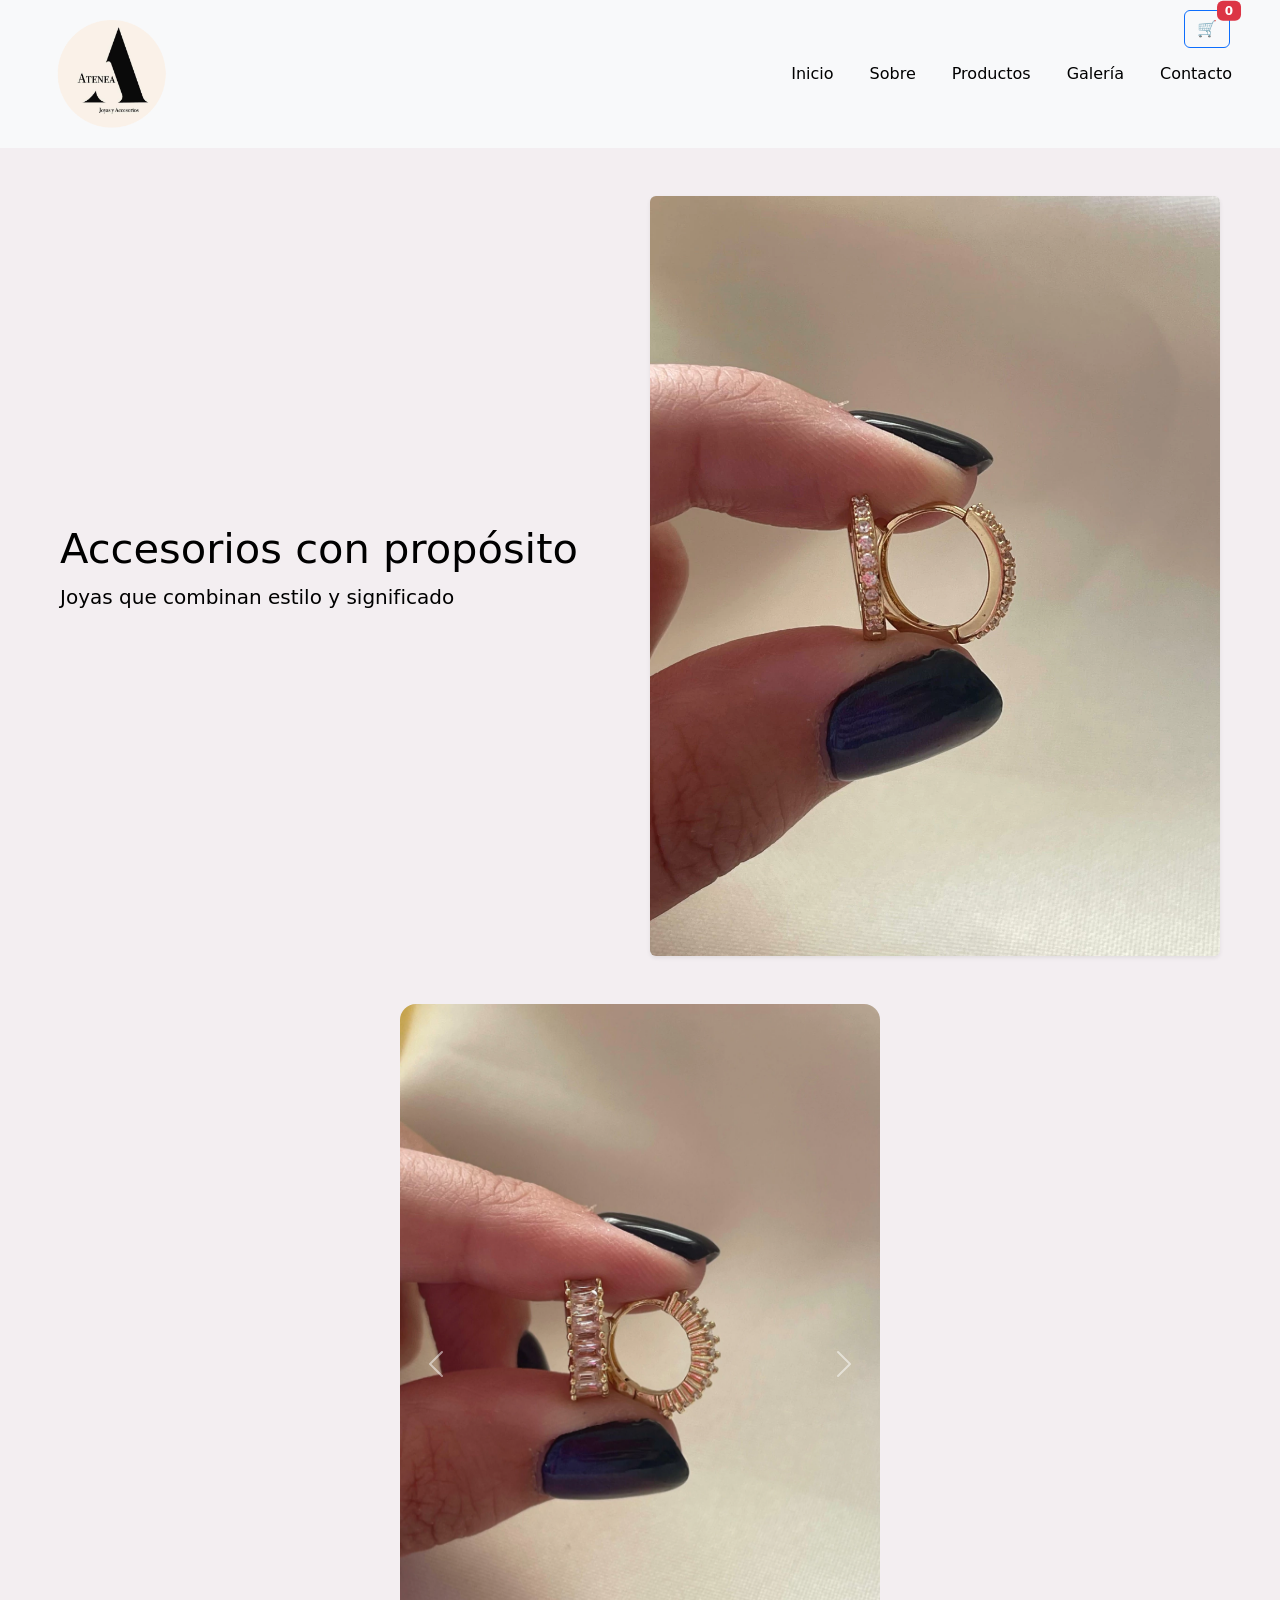
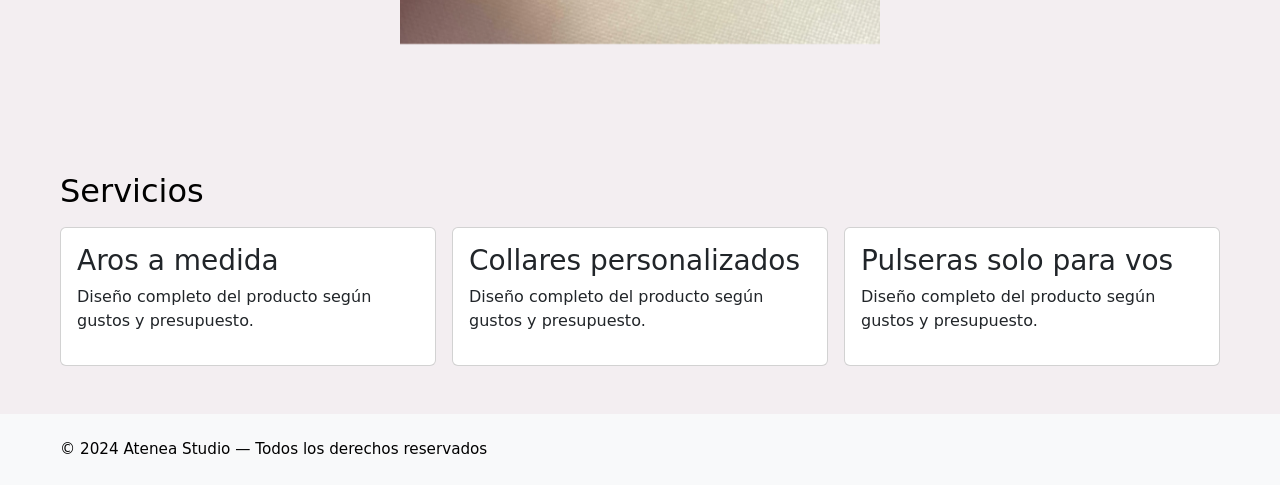
<file: index.html>
<!doctype html>
<html lang="es">
<head>
  <meta charset="utf-8">
  <meta name="viewport" content="width=device-width, initial-scale=1">
  <title>Atenea Joyeria — Joyería de alta calidad</title>
  <meta name="description" content="Atenea Joyeria - Joyería artesanal de alta calidad. Piezas únicas y diseño innovador.">
  <meta name="keywords" content="joyería, accesorios, joyas, artesanía, diseño">
  <link rel="canonical" href="https://yourdomain.com/">

  <link href="https://cdn.jsdelivr.net/npm/bootstrap@5.3.2/dist/css/bootstrap.min.css" rel="stylesheet">

    <link rel="stylesheet" href="styles/styles.css">
<body>

  <header class="site-header bg-light" role="banner">
    <div class="container header-contenido d-flex align-items-center justify-content-between">

      <input id="nav-toggle" type="checkbox" class="d-none" aria-hidden="true">
      <label for="nav-toggle" class="hamburger d-lg-none" aria-hidden="false" aria-label="Abrir menú">☰</label>

      <div class="logo" itemscope itemtype="http://schema.org/Organization">
        <a href="index.html"><img src="assets/logo-atenea.png" alt="Atenea Studio logo" width="140"></a>
      </div>

      <nav class="site-nav ms-3" role="navigation" aria-label="Principal">
          <ul class="nav-list d-lg-flex list-unstyled align-items-center mb-0">
            <li class="mx-2"><a href="index.html">Inicio</a></li>
            <li class="mx-2"><a href="pages/about.html">Sobre</a></li>
            <li class="mx-2"><a href="pages/products.html">Productos</a></li>
            <li class="mx-2"><a href="pages/gallery.html">Galería</a></li>
             <li class="mx-2"><a href="pages/contact.html">Contacto</a></li>
          </ul>
      </nav>
      <div class="cart-container">
        <button id="cart-btn" class="btn btn-outline-primary position-relative">
          🛒 <span id="cart-count" class="badge bg-danger position-absolute top-0 start-100 translate-middle">0</span>
        </button>
      </div>

    </div>
  </header>

  <main class="site-main">
    <section class="hero container mt-5" aria-labelledby="hero-heading">
      <div class="hero-texto">
        <h1 id="hero-heading">Accesorios con propósito</h1>
        <p class="lead">Joyas que combinan estilo y significado</p>
      </div>
      <div class="hero-imagen">
        <picture>
          <source media="(min-width:1024px)" srcset="assets/accesorios/aros-minimal.jpg">
          <source media="(min-width:768px)" srcset="assets/accesorios/aros-minimal.jpg">
          <img src="assets/accesorios/aros-minimal.jpg" alt="Aros minimal" class="img-fluid rounded shadow-sm">
        </picture>
      </div>
    </section>

    <section class="container mt-5" aria-label="Destacados">
      <div id="carouselAtenea" class="carousel slide rounded-4 overflow-hidden" data-bs-ride="carousel">
        <div class="carousel-inner">
          <div class="carousel-item active">
            <img src="assets/accesorios/aros-imperial.jpg" class="d-block mx-auto" alt="Aros Imperial">
          </div>
          <div class="carousel-item">
            <img src="assets/accesorios/aros-sydne.jpg" class="d-block mx-auto" alt="Aros Sydney">
          </div>
          <div class="carousel-item">
            <img src="assets/accesorios/aros-love.jpg" class="d-block mx-auto" alt="Aros Love">
          </div>
        </div>
        <button class="carousel-control-prev" type="button" data-bs-target="#carouselAtenea" data-bs-slide="prev">
          <span class="carousel-control-prev-icon" aria-hidden="true"></span>
          <span class="visually-hidden">Anterior</span>
        </button>
        <button class="carousel-control-next" type="button" data-bs-target="#carouselAtenea" data-bs-slide="next">
          <span class="carousel-control-next-icon" aria-hidden="true"></span>
          <span class="visually-hidden">Siguiente</span>
        </button>
      </div>
    </section>

    <section class="container mt-5">
      <h2>Servicios</h2>
      <div class="services-grid mt-3">
        <article class="service card p-3">
          <h3>Aros a medida</h3>
          <p>Diseño completo del producto según gustos y presupuesto.</p>
        </article>
        <article class="service card p-3">
          <h3>Collares personalizados</h3>
          <p>Diseño completo del producto según gustos y presupuesto.</p>
        </article>
        <article class="service card p-3">
          <h3>Pulseras solo para vos</h3>
          <p>Diseño completo del producto según gustos y presupuesto.</p>
        </article>
      </div>
    </section>
  <footer class="site-footer bg-light mt-5 py-4" role="contentinfo">
    <div class="container d-flex flex-column flex-lg-row justify-content-between align-items-center">
      <p class="mb-2 mb-lg-0">© 2024 Atenea Studio — Todos los derechos reservados</p>
    </div>
  </footer>

  <script src="https://cdn.jsdelivr.net/npm/bootstrap@5.3.2/dist/js/bootstrap.bundle.min.js"></script>
  <script src="styles/js/main.js"></script>
</body>
</html>
</file>
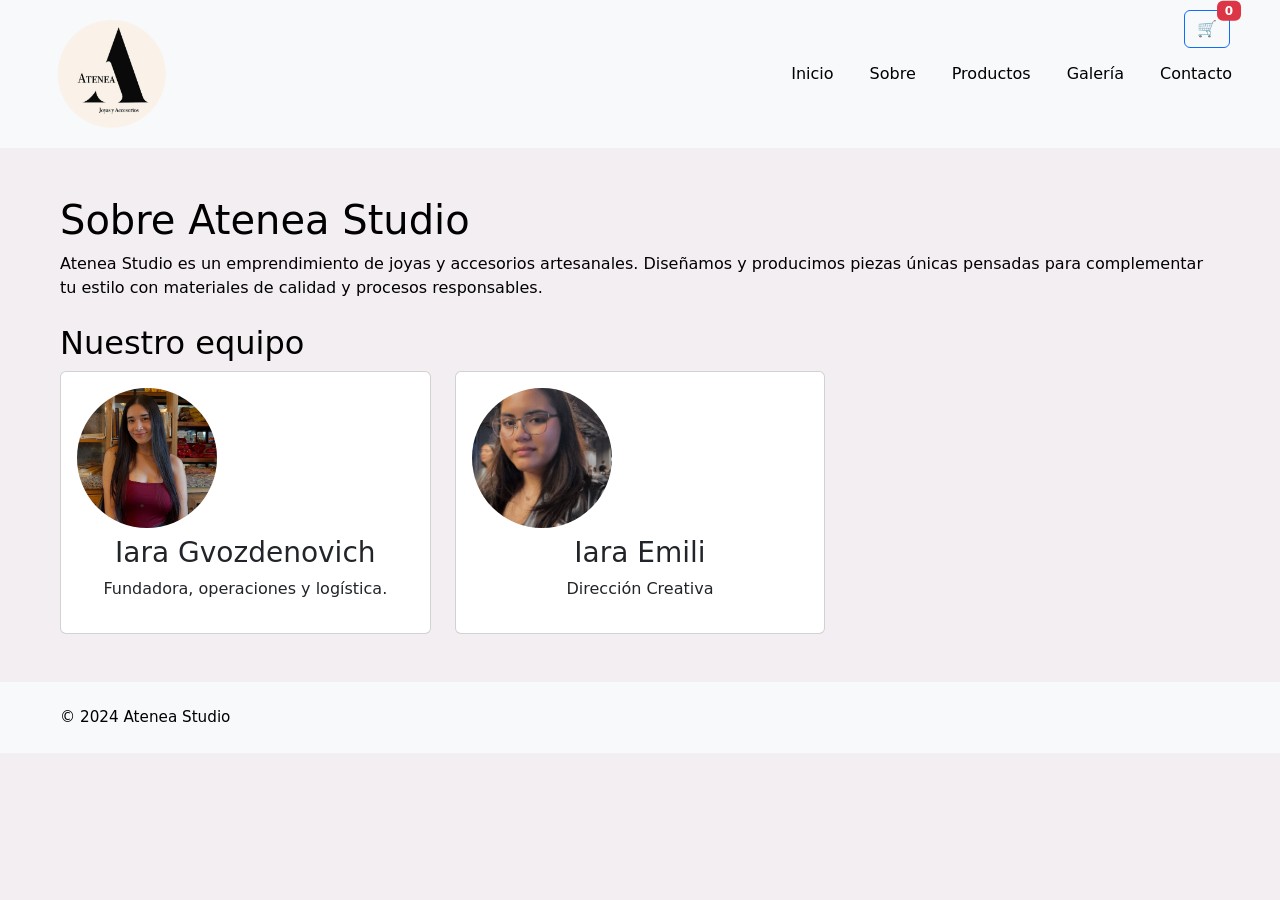
<file: pages/about.html>
<!doctype html>
<html lang="es">
<head>
  <meta charset="utf-8">
  <meta name="viewport" content="width=device-width, initial-scale=1">
  <title>Sobre — Atenea Studio</title>
  <meta name="description" content="Sobre Atenea Studio: emprendimiento de joyas y accesorios, misión y equipo">
  <link href="https://cdn.jsdelivr.net/npm/bootstrap@5.3.2/dist/css/bootstrap.min.css" rel="stylesheet">
  <link rel="stylesheet" href="../styles/styles.css">
</head>
<body>
  <header class="site-header bg-light" role="banner">
    <div class="container header-contenido d-flex align-items-center justify-content-between">
      <input id="nav-toggle" type="checkbox" class="d-none" aria-hidden="true">
      <label for="nav-toggle" class="hamburger d-lg-none">☰</label>
      <div class="logo"><a href="../index.html"><img src="../assets/logo-atenea.png" alt="Atenea logo" width="140"></a></div>
      <nav class="site-nav" role="navigation" aria-label="Principal">
        <ul class="nav-list d-lg-flex list-unstyled mb-0">
          <li class="mx-2"><a href="../index.html">Inicio</a></li>
          <li class="mx-2"><a href="../pages/about.html">Sobre</a></li>
          <li class="mx-2"><a href="../pages/products.html">Productos</a></li>
          <li class="mx-2"><a href="../pages/gallery.html">Galería</a></li>
          <li class="mx-2"><a href="../pages/contact.html">Contacto</a></li>
        </ul>
      </nav>
      <div class="cart-container">
        <button id="cart-btn" class="btn btn-outline-primary position-relative">
          🛒 <span id="cart-count" class="badge bg-danger position-absolute top-0 start-100 translate-middle">0</span>
        </button>
      </div>
    </div>
  </header>

  <main class="container mt-5">
    <h1>Sobre Atenea Studio</h1>
    <p>Atenea Studio es un emprendimiento de joyas y accesorios artesanales. Diseñamos y producimos piezas únicas pensadas para complementar tu estilo con materiales de calidad y procesos responsables.</p>

    <section class="team mt-4">
      <h2>Nuestro equipo</h2>
      <div class="row">
        <div class="col-md-4">
          <article class="card p-3 text-center">
            <img src="../assets/iara-gvozdenovich.png" alt="Iara Gvozdenovich" class="profile-img mb-2">
            <h3>Iara Gvozdenovich</h3>
            <p>Fundadora, operaciones y logística.</p>
          </article>
        </div>
        <div class="col-md-4">
          <article class="card p-3 text-center">
            <img src="../assets/iara-emili.JPG" alt="Iara Emili" class="profile-img mb-2">
            <h3>Iara Emili</h3>
            <p>Dirección Creativa</p>
          </article>
        </div>
      </div>
    </section>
  </main>

  <footer class="site-footer bg-light mt-5 py-4"><div class="container">© 2024 Atenea Studio</div></footer>
  <script src="https://cdn.jsdelivr.net/npm/bootstrap@5.3.2/dist/js/bootstrap.bundle.min.js"></script>
</body>
</html>
</file>
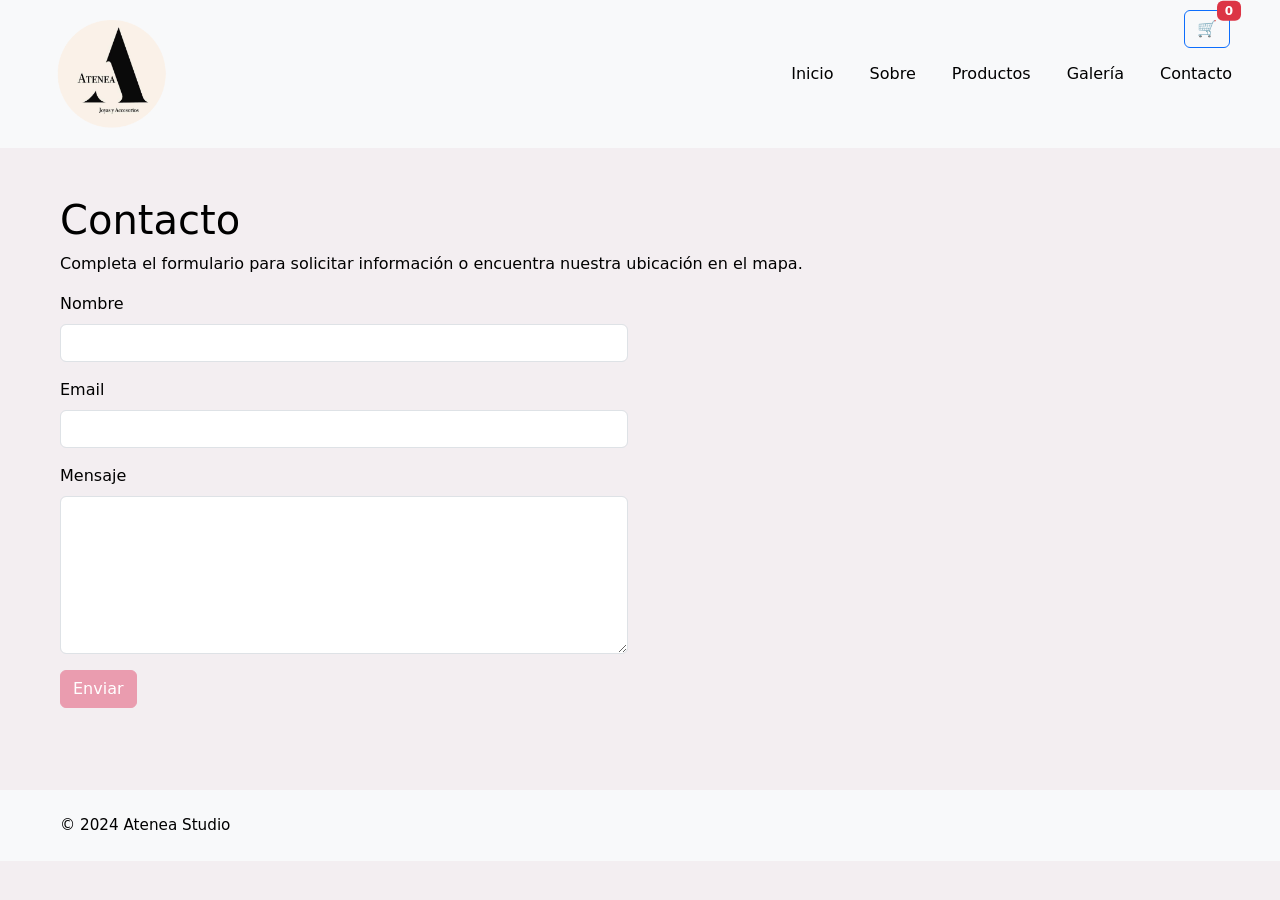
<file: pages/contact.html>
<!doctype html>
<html lang="es">
<head>
  <meta charset="utf-8">
  <meta name="viewport" content="width=device-width, initial-scale=1">
  <title>Contacto — Atenea Studio</title>
  <meta name="description" content="Contacto Atenea Studio — solicita información y ubicaciones">
  <link href="https://cdn.jsdelivr.net/npm/bootstrap@5.3.2/dist/css/bootstrap.min.css" rel="stylesheet">
  <link rel="stylesheet" href="../styles/styles.css">
</head>
<body>
  <header class="site-header bg-light">
    <div class="container header-contenido d-flex align-items-center justify-content-between">
      <input id="nav-toggle" type="checkbox" class="d-none" aria-hidden="true">
      <label for="nav-toggle" class="hamburger d-lg-none">☰</label>
      <div class="logo"><a href="../index.html"><img src="../assets/logo-atenea.png" alt="Nomad logo" width="140"></a></div>
      <nav class="site-nav" role="navigation" aria-label="Principal">
        <ul class="nav-list d-lg-flex list-unstyled mb-0">
          <li class="mx-2"><a href="../index.html">Inicio</a></li>
          <li class="mx-2"><a href="../pages/about.html">Sobre</a></li>
          <li class="mx-2"><a href="../pages/products.html">Productos</a></li>
          <li class="mx-2"><a href="../pages/gallery.html">Galería</a></li>
          <li class="mx-2"><a href="../pages/contact.html">Contacto</a></li>
        </ul>
      </nav>
      <div class="cart-container">
        <button id="cart-btn" class="btn btn-outline-primary position-relative">
          🛒 <span id="cart-count" class="badge bg-danger position-absolute top-0 start-100 translate-middle">0</span>
        </button>
      </div>
    </div>
  </header>

  <main class="container mt-5">
    <h1>Contacto</h1>
    <p>Completa el formulario para solicitar información o encuentra nuestra ubicación en el mapa.</p>

    <div class="row mt-3">
      <div class="col-lg-6 mb-4">
        <form class="contact-form" action="#" method="post" aria-label="Formulario de contacto">
          <div class="mb-3">
            <label for="name" class="form-label">Nombre</label>
            <input type="text" id="name" name="name" class="form-control" required>
          </div>
          <div class="mb-3">
            <label for="email" class="form-label">Email</label>
            <input type="email" id="email" name="email" class="form-control" required>
          </div>
          <div class="mb-3">
            <label for="message" class="form-label">Mensaje</label>
            <textarea id="message" name="message" class="form-control" rows="6" required></textarea>
          </div>
          <button class="btn btn-primary" type="submit">Enviar</button>
        </form>
      </div>
      <div class="col-lg-6 mb-4">
       
        <div class="ratio ratio-4x3">
          <iframe src="https://www.google.com/maps/embed?pb=!1m18!1m12!1m3!1d3282.123456789!2d-58.381559!3d-34.603684!2m3!1f0!2f0!3f0!3m2!1i1024!2i768!4f13.1!3m3!1m2!1s0x95bccac0e1b1a1%3A0x0!2sBuenos%20Aires!5e0!3m2!1ses!2sar!4v0000000000000" style="border:0;" allowfullscreen="" loading="lazy"></iframe>
        </div>
      </div>
    </div>

  </main>

  <footer class="site-footer bg-light mt-5 py-4"><div class="container">© 2024 Atenea Studio</div></footer>
  <script src="https://cdn.jsdelivr.net/npm/bootstrap@5.3.2/dist/js/bootstrap.bundle.min.js"></script>
</body>
</html>
</file>
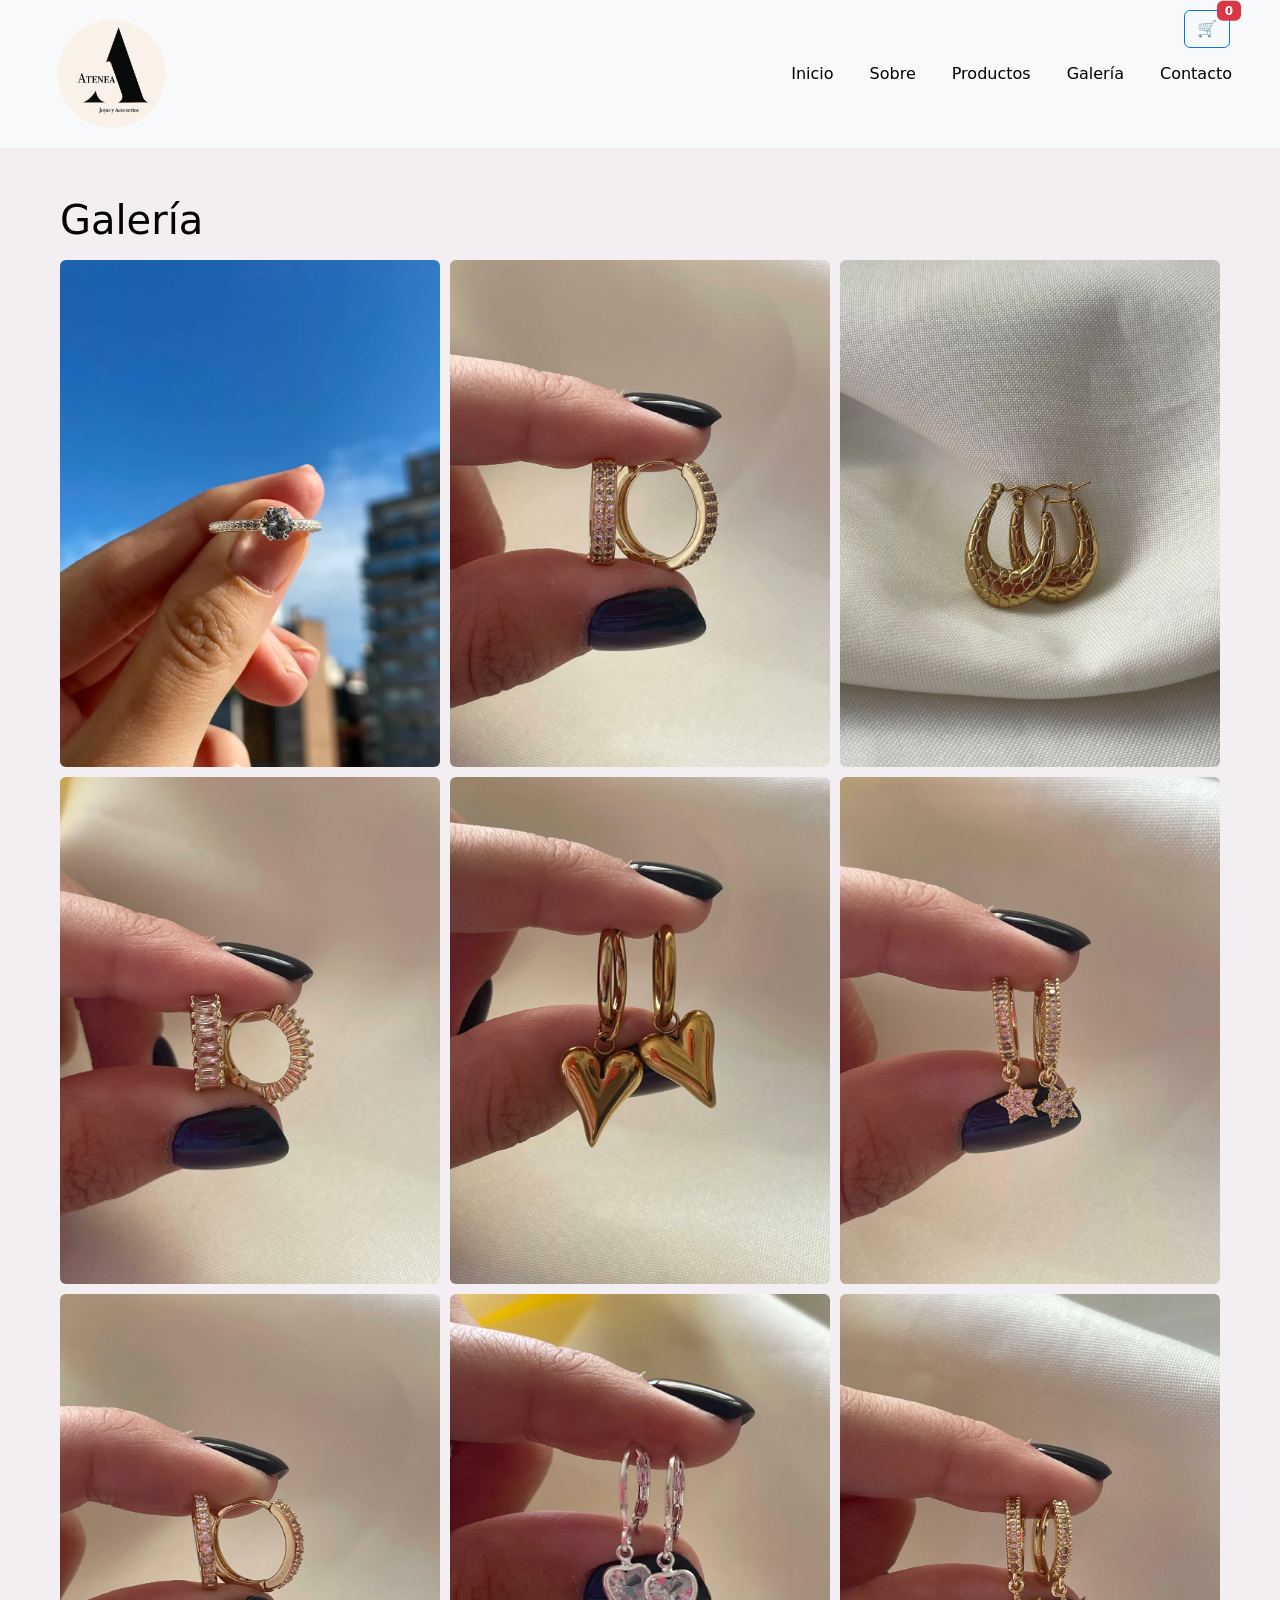
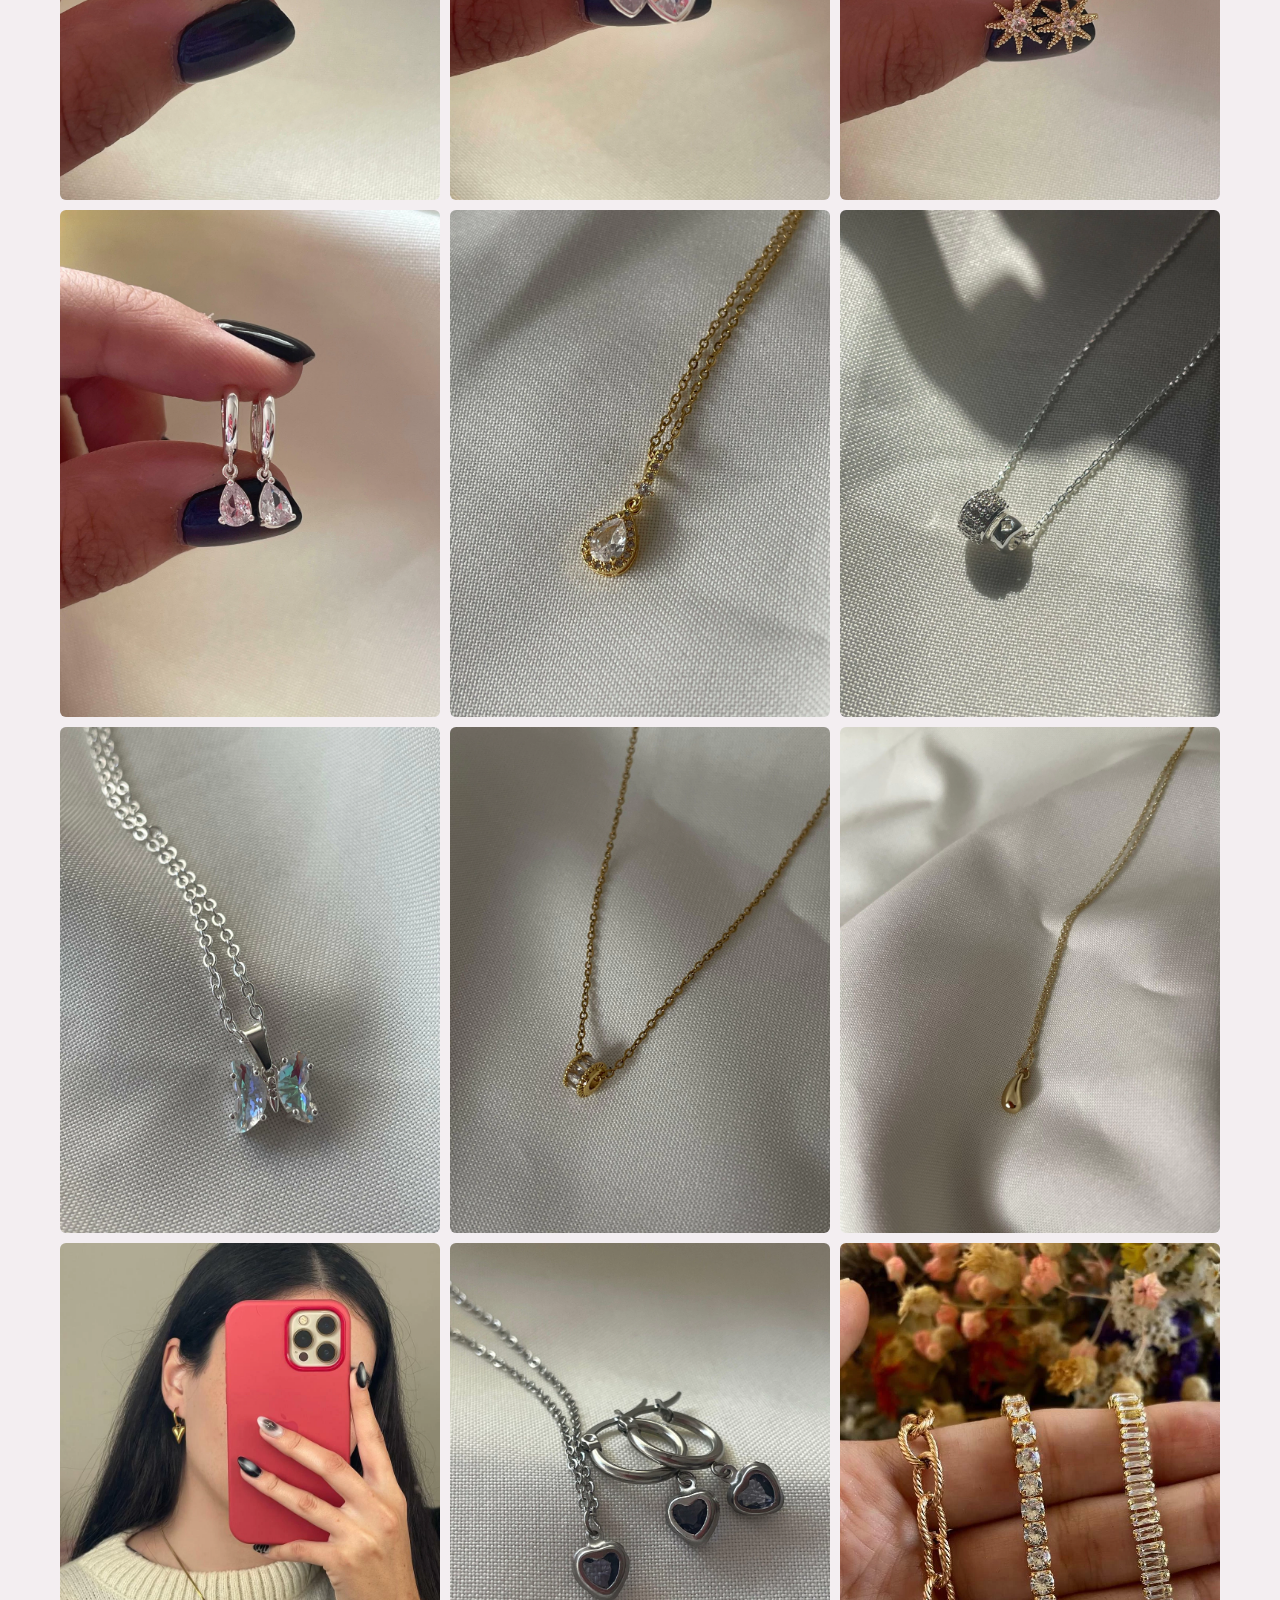
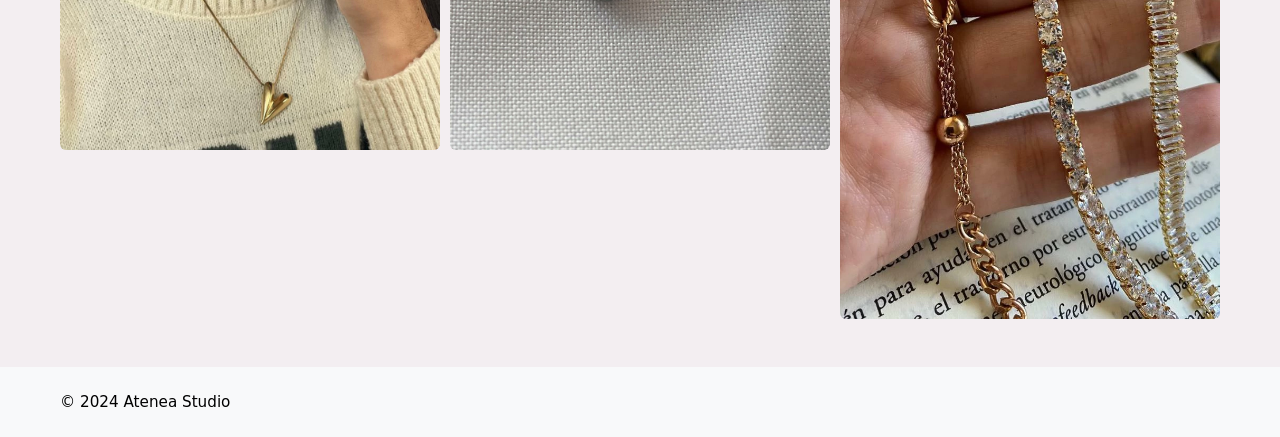
<file: pages/gallery.html>
<!doctype html>
<html lang="es">
<head>
  <meta charset="utf-8">
  <meta name="viewport" content="width=device-width, initial-scale=1">
  <title>Galería — Atenea Studio</title>
  <meta name="description" content="Galería de imágenes — Atenea Studio">
  <link href="https://cdn.jsdelivr.net/npm/bootstrap@5.3.2/dist/css/bootstrap.min.css" rel="stylesheet">
  <link rel="stylesheet" href="../styles/styles.css">
</head>
<body>
  <header class="site-header bg-light">
    <div class="container header-contenido d-flex align-items-center justify-content-between">
      <input id="nav-toggle" type="checkbox" class="d-none" aria-hidden="true">
      <label for="nav-toggle" class="hamburger d-lg-none">☰</label>
      <div class="logo"><a href="../index.html"><img src="../assets/logo-atenea.png" alt="Nomad logo" width="140"></a></div>
      <nav class="site-nav" role="navigation" aria-label="Principal">
        <ul class="nav-list d-lg-flex list-unstyled mb-0">
          <li class="mx-2"><a href="../index.html">Inicio</a></li>
          <li class="mx-2"><a href="../pages/about.html">Sobre</a></li>
          <li class="mx-2"><a href="../pages/products.html">Productos</a></li>
          <li class="mx-2"><a href="../pages/gallery.html">Galería</a></li>
          <li class="mx-2"><a href="../pages/contact.html">Contacto</a></li>
        </ul>
      </nav>
      <div class="cart-container">
        <button id="cart-btn" class="btn btn-outline-primary position-relative">
          🛒 <span id="cart-count" class="badge bg-danger position-absolute top-0 start-100 translate-middle">0</span>
        </button>
      </div>
    </div>
  </header>

  <main class="container mt-5">
    <h1>Galería</h1>
    <div class="gallery-grid mt-3">
        <img src="../assets/accesorios/anillo-aurora.jpg" alt="anillo aurora" class="rounded gallery-item">
        <img src="../assets/accesorios/aros-bistrass.jpg" alt="aros bistrass" class="rounded gallery-item">
        <img src="../assets/accesorios/aros-gota.jpg" alt="aros gota" class="rounded gallery-item">
        <img src="../assets/accesorios/aros-imperial.jpg" alt="aros imperial" class="rounded gallery-item">
        <img src="../assets/accesorios/aros-love.jpg" alt="aros love" class="rounded gallery-item">
        <img src="../assets/accesorios/aros-mini-strass.jpg" alt="aros mini strass" class="rounded gallery-item">
        <img src="../assets/accesorios/aros-minimal.jpg" alt="aros minimal" class="rounded gallery-item">
        <img src="../assets/accesorios/aros-my-love.jpg" alt="aros my love" class="rounded gallery-item">
        <img src="../assets/accesorios/aros-star-strass.jpg" alt="aros star strass" class="rounded gallery-item">
        <img src="../assets/accesorios/aros-sydne.jpg" alt="aros sydne" class="rounded gallery-item">
        <img src="../assets/accesorios/cadena-ambar.jpg" alt="cadena ambar" class="rounded gallery-item">
        <img src="../assets/accesorios/cadena-cleo.jpg" alt="cadena cleo" class="rounded gallery-item">
        <img src="../assets/accesorios/cadena-mariposa.jpg" alt="cadena mariposa" class="rounded gallery-item">
        <img src="../assets/accesorios/cadena-renata.jpg" alt="cadena renata" class="rounded gallery-item">
        <img src="../assets/accesorios/colgante-gota-dorado.jpg" alt="colgante gota dorado" class="rounded gallery-item">
        <img src="../assets/accesorios/combo-lovely-dorado.jpg" alt="combo lovely dorado" class="rounded gallery-item">
        <img src="../assets/accesorios/combo-lovely-plateado.jpg" alt="combo lovely plateado" class="rounded gallery-item">
        <img src="../assets/accesorios/trio-pulseras-strass.jpg" alt="trio pulseras strass" class="rounded gallery-item">
      </div>
  </main>

  <footer class="site-footer bg-light mt-5 py-4"><div class="container">© 2024 Atenea Studio</div></footer>
  <script src="https://cdn.jsdelivr.net/npm/bootstrap@5.3.2/dist/js/bootstrap.bundle.min.js"></script>
</body>
</html>
</file>
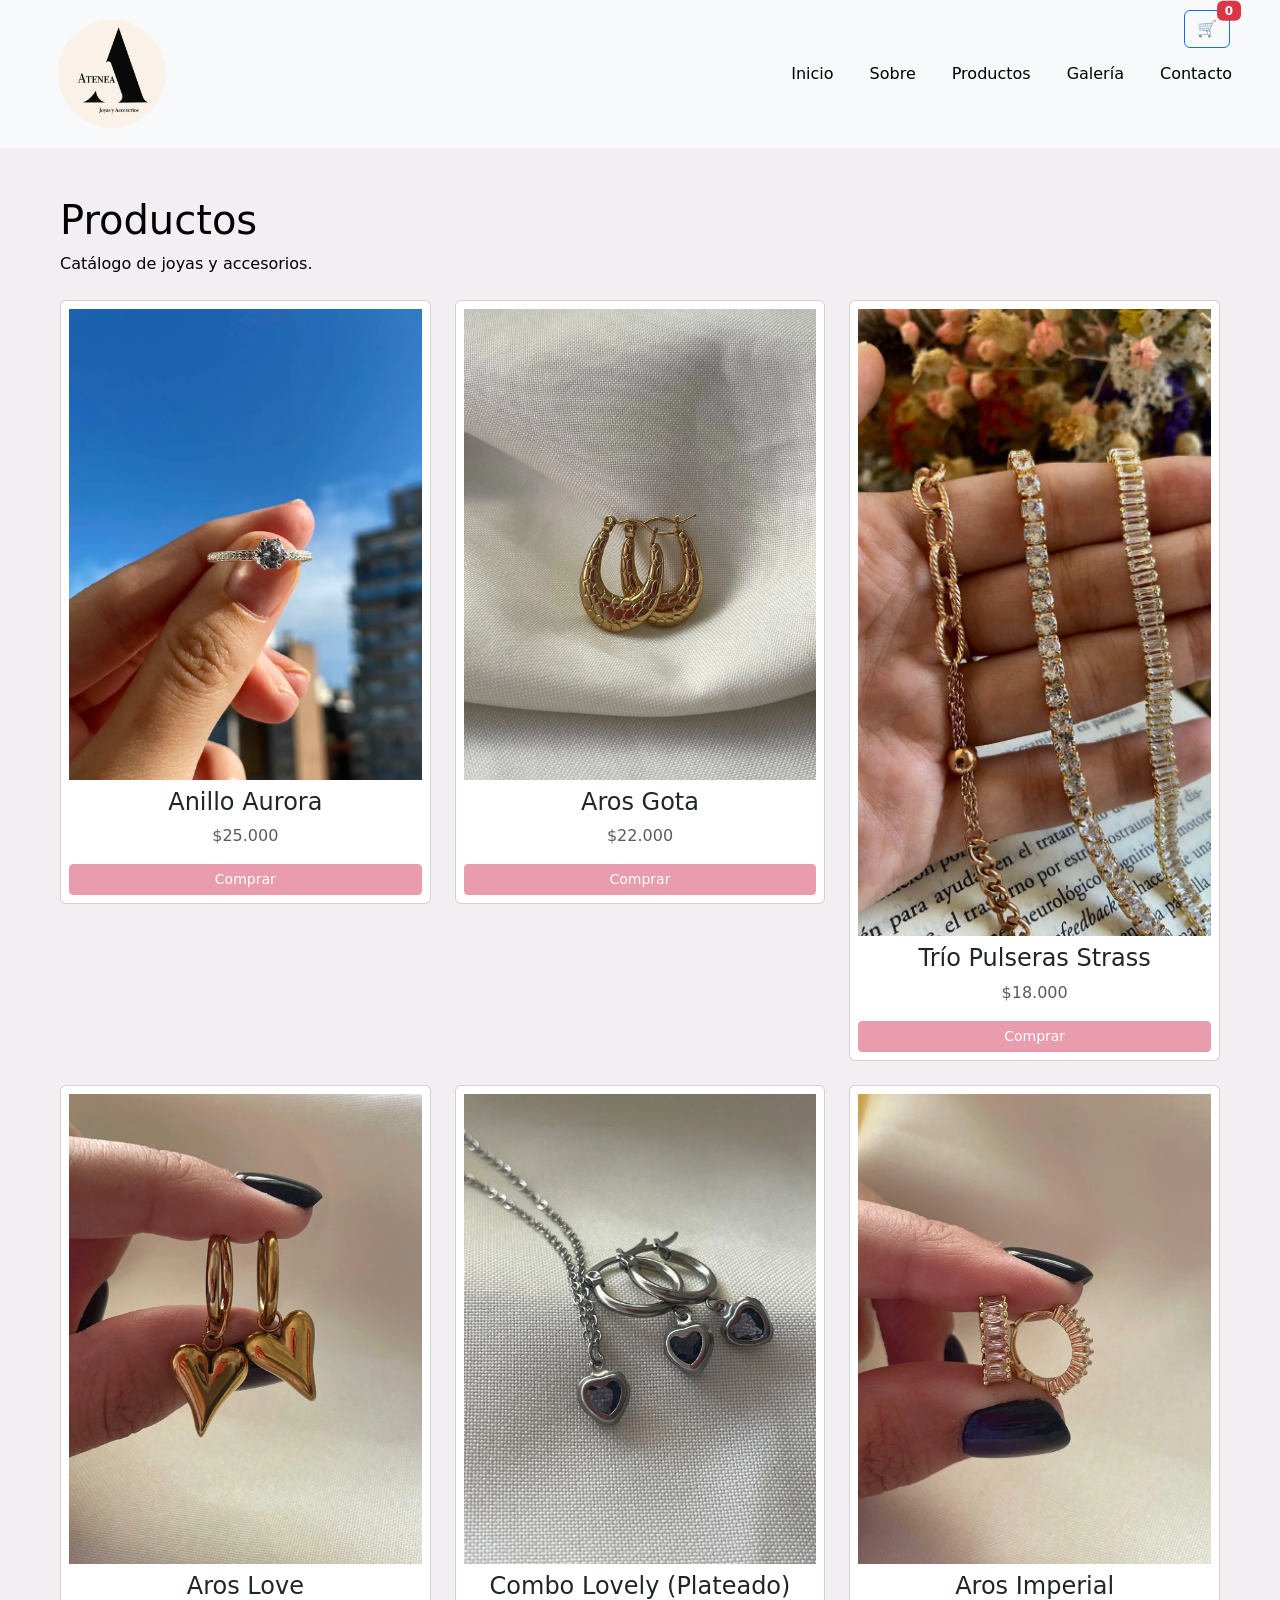
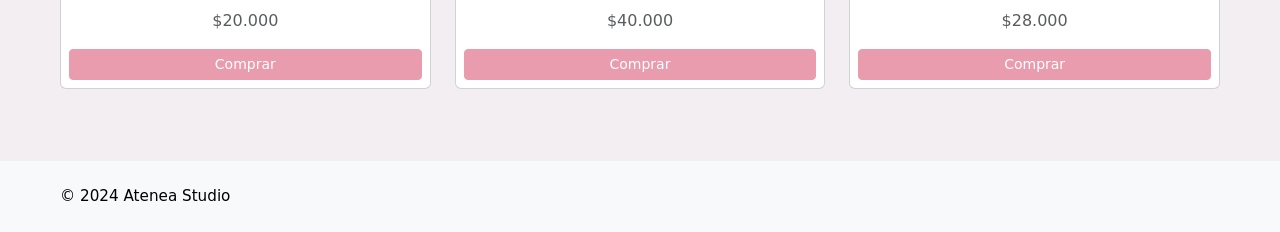
<file: pages/products.html>
<!doctype html>
<html lang="es">
<head>
  <meta charset="utf-8">
  <meta name="viewport" content="width=device-width, initial-scale=1">
  <title>Productos — Atenea Studio</title>
  <meta name="description" content="Productos de Atenea Studio: joyas y accesorios con foto, nombre y precio">
  <link href="https://cdn.jsdelivr.net/npm/bootstrap@5.3.2/dist/css/bootstrap.min.css" rel="stylesheet">
  <link rel="stylesheet" href="../styles/styles.css">
</head>
<body>
  <header class="site-header bg-light" role="banner">
    <div class="container header-contenido d-flex align-items-center justify-content-between">
      <input id="nav-toggle" type="checkbox" class="d-none" aria-hidden="true">
      <label for="nav-toggle" class="hamburger d-lg-none">☰</label>
      <div class="logo"><a href="../index.html"><img src="../assets/logo-atenea.png" alt="Nomad logo" width="140"></a></div>
      <nav class="site-nav" role="navigation" aria-label="Principal">
        <ul class="nav-list d-lg-flex list-unstyled mb-0">
          <li class="mx-2"><a href="../index.html">Inicio</a></li>
          <li class="mx-2"><a href="../pages/about.html">Sobre</a></li>
          <li class="mx-2"><a href="../pages/products.html">Productos</a></li>
          <li class="mx-2"><a href="../pages/gallery.html">Galería</a></li>
          <li class="mx-2"><a href="../pages/contact.html">Contacto</a></li>
        </ul>
      </nav>
      <div class="cart-container">
        <button id="cart-btn" class="btn btn-outline-primary position-relative">
          🛒 <span id="cart-count" class="badge bg-danger position-absolute top-0 start-100 translate-middle">0</span>
        </button>
      </div>
    </div>
  </header>

  <main class="container mt-5">
    <h1>Productos</h1>
    <p>Catálogo de joyas y accesorios.</p>
    <section class="productos-grid mt-4">
      <div class="row">
    
        <div class="col-6 col-md-4 mb-4">
          <article class="card p-2 text-center">
            <img src="../assets/accesorios/anillo-aurora.jpg" alt="Anillo Aurora" class="img-fluid mb-2">
            <h4>Anillo Aurora</h4>
            <p class="text-muted">$25.000</p>
            <button class="btn btn-primary btn-sm add-to-cart" data-product="Anillo Aurora" data-price="25000">Comprar</button>
          </article>
        </div>
        <div class="col-6 col-md-4 mb-4">
          <article class="card p-2 text-center">
            <img src="../assets/accesorios/aros-gota.jpg" alt="Aros Gota" class="img-fluid mb-2">
            <h4>Aros Gota</h4>
            <p class="text-muted">$22.000</p>
            <button class="btn btn-primary btn-sm add-to-cart" data-product="Aros Gota" data-price="22000">Comprar</button>
          </article>
        </div>
        <div class="col-6 col-md-4 mb-4">
          <article class="card p-2 text-center">
            <img src="../assets/accesorios/trio-pulseras-strass.jpg" alt="Trío Pulseras" class="img-fluid mb-2">
            <h4>Trío Pulseras Strass</h4>
            <p class="text-muted">$18.000</p>
            <button class="btn btn-primary btn-sm add-to-cart" data-product="Trío Pulseras Strass" data-price="18000">Comprar</button>
          </article>
        </div>
        <div class="col-6 col-md-4 mb-4">
          <article class="card p-2 text-center">
            <img src="../assets/accesorios/aros-love.jpg" alt="Aros Love" class="img-fluid mb-2">
            <h4>Aros Love</h4>
            <p class="text-muted">$20.000</p>
            <button class="btn btn-primary btn-sm add-to-cart" data-product="Aros Love" data-price="20000">Comprar</button>
          </article>
        </div>
        <div class="col-6 col-md-4 mb-4">
          <article class="card p-2 text-center">
            <img src="../assets/accesorios/combo-lovely-plateado.jpg" alt="Combo Lovely" class="img-fluid mb-2">
            <h4>Combo Lovely (Plateado)</h4>
            <p class="text-muted">$40.000</p>
            <button class="btn btn-primary btn-sm add-to-cart" data-product="Combo Lovely (Plateado)" data-price="40000">Comprar</button>
          </article>
        </div>
        <div class="col-6 col-md-4 mb-4">
          <article class="card p-2 text-center">
            <img src="../assets/accesorios/aros-imperial.jpg" alt="Aros Imperial" class="img-fluid mb-2">
            <h4>Aros Imperial</h4>
            <p class="text-muted">$28.000</p>
            <button class="btn btn-primary btn-sm add-to-cart" data-product="Aros Imperial" data-price="28000">Comprar</button>
          </article>
        </div>
      </div>
    </section>
  </main>

  <footer class="site-footer bg-light mt-5 py-4"><div class="container">© 2024 Atenea Studio</div></footer>
  <script src="https://cdn.jsdelivr.net/npm/bootstrap@5.3.2/dist/js/bootstrap.bundle.min.js"></script>
</body>
</html>
</file>
<file: styles/styles.css>
/* Minimal reset */
* {
  box-sizing: border-box;
}

html, body {
  height: 100%;
}

body {
  margin: 0;
  font-family: Inter, system-ui, -apple-system, "Segoe UI", Roboto, "Helvetica Neue", Arial;
  color: #000000;
  background: #f3eef1;
}

img {
  display: block;
  max-width: 100%;
  height: auto;
}

a {
  color: inherit;
  text-decoration: none;
}

/* Layout utilities */
.container {
  max-width: 1200px;
  margin: 0 auto;
  padding: 0 20px;
}

.hero {
  display: grid;
  grid-template-columns: 1fr;
  gap: 20px;
  align-items: center;
}

@media (min-width: 768px) {
  .hero {
    grid-template-columns: 1fr 1fr;
  }
}
.services-grid {
  display: grid;
  grid-template-columns: 1fr;
  gap: 16px;
}

@media (min-width: 768px) {
  .services-grid {
    grid-template-columns: repeat(3, 1fr);
  }
}
.gallery-grid {
  display: grid;
  grid-template-columns: repeat(auto-fill, minmax(280px, 1fr));
  gap: 8px;
}

@media (min-width: 768px) {
  .gallery-grid {
    grid-template-columns: repeat(auto-fill, minmax(320px, 1fr));
    gap: 10px;
  }
}
/* Small customizations */
.hero-texto h1 {
  font-size: 2rem;
  margin-bottom: 8px;
}

@media (min-width: 768px) {
  .hero-texto h1 {
    font-size: 2.6rem;
  }
}
/* Gallery items */
.gallery-item {
  display: block;
  width: 100%;
  height: auto;
  border-radius: 8px;
}

/* Profile images on About page */
.profile-img {
  width: 140px;
  height: 140px;
  object-fit: cover;
  border-radius: 50%;
  display: inline-block;
}

@media (max-width: 767px) {
  .profile-img {
    width: 110px;
    height: 110px;
  }
}
/* Footer */
.site-footer {
  padding: 20px 0;
  font-size: 0.95rem;
}

/* Header / Nav styles */
.header-contenido {
  padding: 20px 0;
  position: relative;
}

.logo img {
  max-width: 140px;
}

.hamburger {
  font-size: 1.6rem;
  background: #ea9caf;
  color: #fff;
  padding: 6px 12px;
  border-radius: 8px;
}

.site-nav .nav-list {
  display: none;
}

@media (min-width: 1024px) {
  .site-nav .nav-list {
    display: flex;
    gap: 20px;
  }
  .hamburger {
    display: none;
  }
}
/* mobile nav dropdown */
#nav-toggle:checked ~ .site-nav .nav-list {
  display: flex;
  flex-direction: column;
  padding: 12px;
  background: #fff;
  border-radius: 8px;
  box-shadow: 0 8px 20px rgba(0, 0, 0, 0.06);
}

/* Navigation link hover (desktop and mobile) */
.site-nav .nav-list a {
  color: #000000;
  transition: color 0.15s ease;
}

.site-nav .nav-list a:hover, .site-nav .nav-list a:focus {
  color: #c2dc80;
  text-decoration: none;
}

/* Cart container */
.cart-container {
  position: absolute;
  top: 10px;
  right: 10px;
  z-index: 10;
}

@media (max-width: 1023px) {
  .cart-container {
    position: static;
    margin-left: auto;
  }
}
/* Buttons */
.btn-primary {
  background: #ea9caf;
  border-color: #ea9caf;
  color: #fff;
}

.btn {
  transition: transform 0.18s ease, box-shadow 0.18s;
}

.btn:hover {
  transform: translateY(-3px);
}

/* Cart button hover */
#cart-btn:hover {
  background: #c2dc80;
  border-color: #c2dc80;
  color: #fff;
}

/* Add to cart button hover */
.add-to-cart:hover {
  background: #c2dc80;
  border-color: #c2dc80;
  color: #fff;
}

/* Carousel responsive sizing (portrait) */
.carousel {
  width: auto;
  max-width: 480px; /* portrait column */
  margin: 0 auto;
}

.carousel-inner {
  height: min(80vh, 900px);
}

.carousel-item img {
  display: flex;
  align-items: center;
  justify-content: center;
  width: auto;
  height: auto;
  max-width: 100%;
  max-height: 100%;
  object-fit: contain; /* show full image */
}

@media (max-width: 1023px) {
  .carousel {
    max-width: 420px;
  }
  .carousel-inner {
    height: min(60vh, 700px);
  }
}
@media (max-width: 767px) {
  .carousel {
    max-width: 320px;
  }
  .carousel-inner {
    height: min(50vh, 520px);
  }
}

/*# sourceMappingURL=styles.css.map */
</file>
